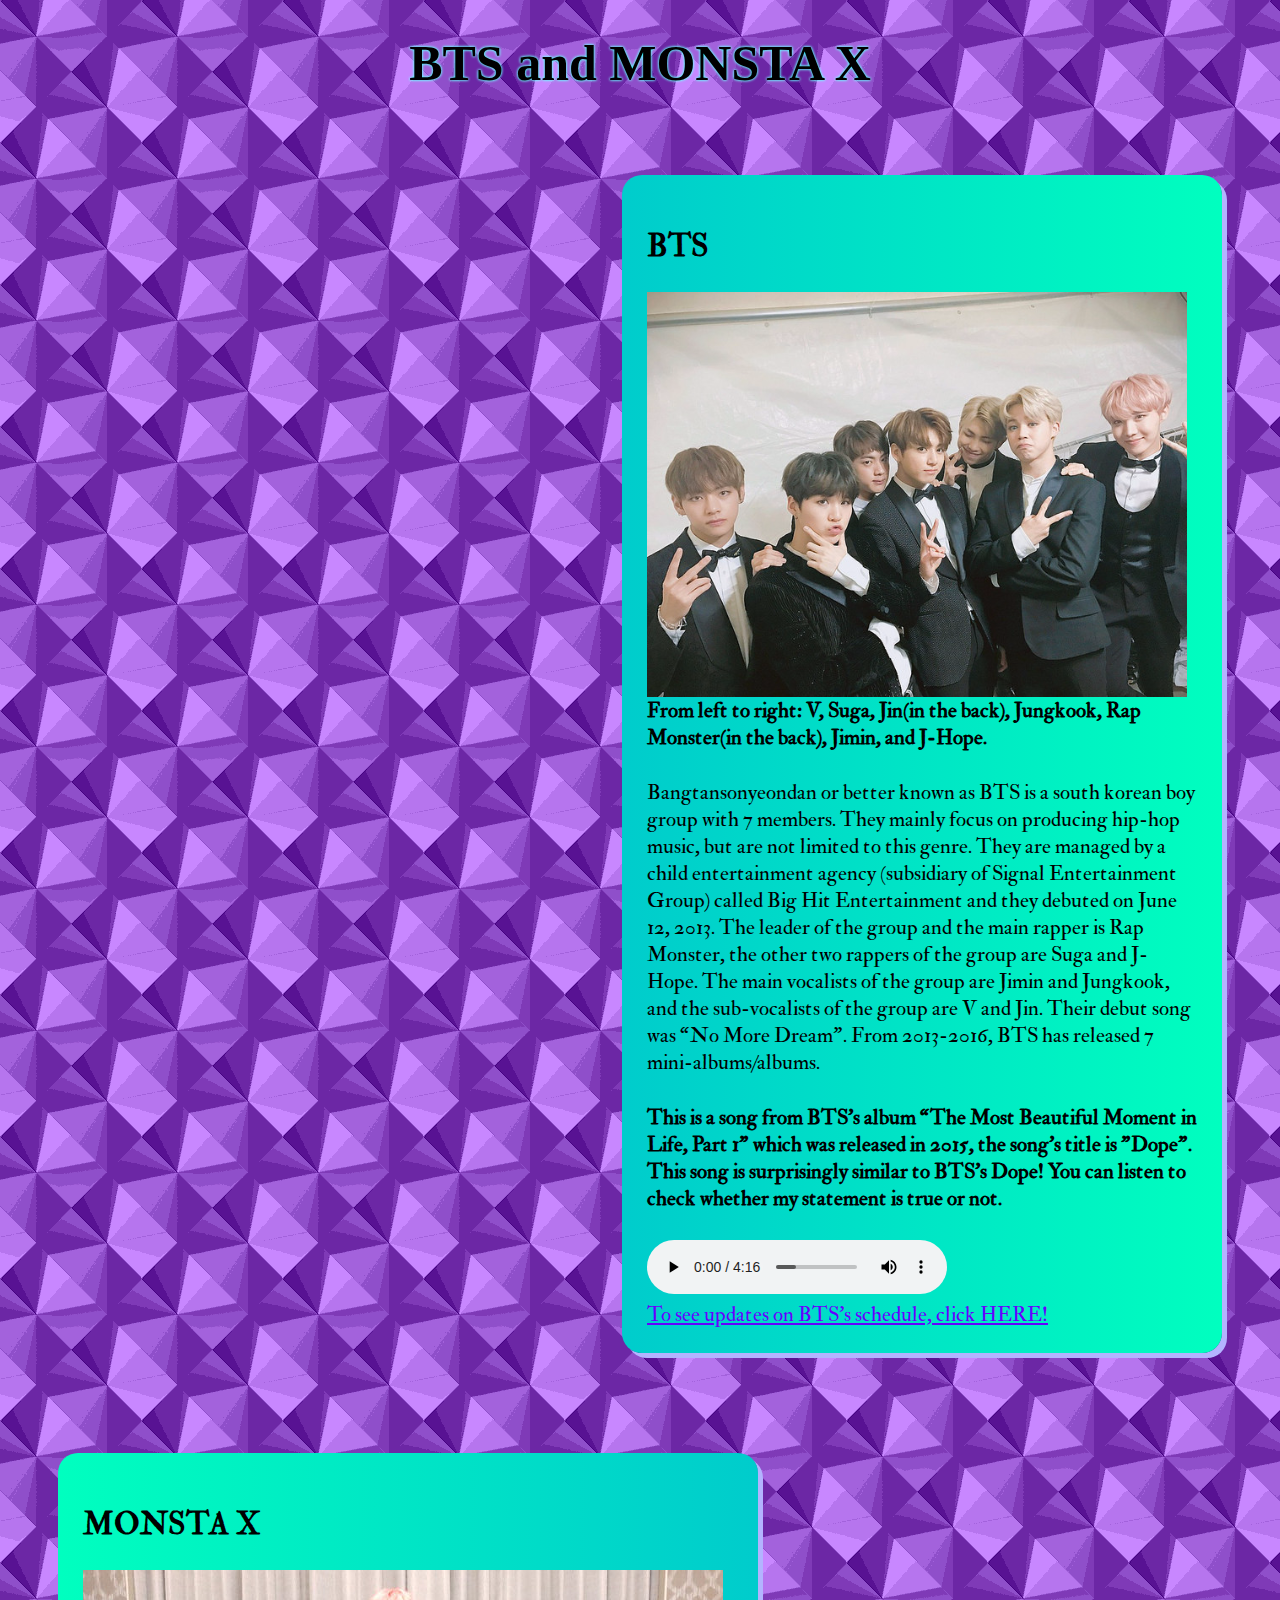
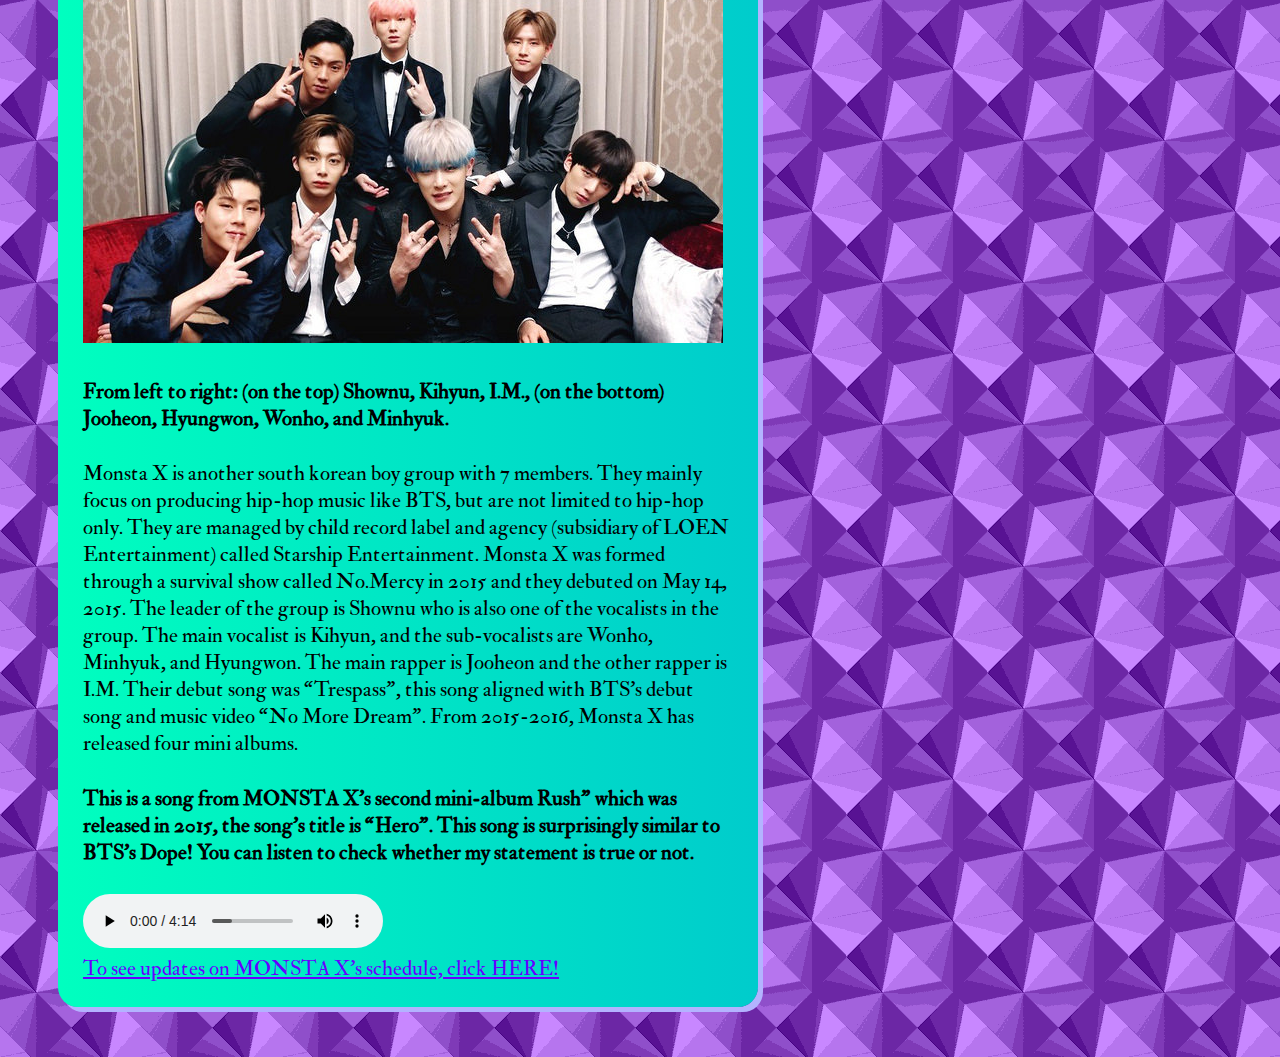
<file: index.html>
<!DOCTYPE html>
<html>
<!--Image Credits: JannShi(Flickr), Jann Shi(Flickr). Music Credits: Huggling/soundcloud, Antonica Kadima/soundcloud-->

<head>
    <meta charset="UTF-8">
    <title>BTS and MONSTA X</title>
    <link rel="stylesheet" href="style.css" type="text/css">
    <link href="https://fonts.googleapis.com/css?family=IM+Fell+Double+Pica|IM+Fell+English+SC" rel="stylesheet">
</head>

<body>
    <h1>BTS and MONSTA X</h1>

    <div class="bts">
        <h2>BTS</h2>


        <p><img id="bts" src="bts.jpg" alt="BTS">
            <h4>From left to right: V, Suga, Jin(in the back), Jungkook, Rap Monster(in the back), Jimin, and J-Hope.</h4> Bangtansonyeondan or better known as BTS is a south korean boy group with 7 members. They mainly focus on producing hip-hop music, but
            are not limited to this genre. They are managed by a child entertainment agency (subsidiary of Signal Entertainment Group) called Big Hit Entertainment and they debuted on June 12, 2013. The leader of the group and the main rapper is Rap Monster,
            the other two rappers of the group are Suga and J-Hope. The main vocalists of the group are Jimin and Jungkook, and the sub-vocalists of the group are V and Jin. Their debut song was “No More Dream”. From 2013-2016, BTS has released 7 mini-albums/albums.</p>
        <h4>This is a song from BTS's album “The Most Beautiful Moment in Life, Part 1" which was released in 2015, the song's title is "Dope". This song is surprisingly similar to BTS's Dope! You can listen to check whether my statement is true or not.</h4>

        <audio controls>
        <source src="bts-dope.mp3" type="audio/mp3">
    </audio>
<br>
        <a href="https://twitter.com/bts_bighit">To see updates on BTS's schedule, click HERE!</a>
    </div>

    <div class="mx">
        <h2>MONSTA X</h2>
        <p> <img id="monstax" src="monstax.jpg" alt="MONSTAX">
            <h4>From left to right: (on the top) Shownu, Kihyun, I.M., (on the bottom) Jooheon, Hyungwon, Wonho, and Minhyuk.</h4> Monsta X is another south korean boy group with 7 members. They mainly focus on producing hip-hop music like BTS, but are not limited to hip-hop only. They
           are managed by child record label and agency (subsidiary of LOEN Entertainment) called Starship Entertainment. Monsta X was formed through a survival show called No.Mercy in 2015 and they debuted on May 14, 2015. The leader of the group is
            Shownu who is also one of the vocalists in the group. The main vocalist is Kihyun, and the sub-vocalists are Wonho, Minhyuk, and Hyungwon. The main rapper is Jooheon and the other rapper is I.M. Their debut song was “Trespass”, this song aligned
            with BTS’s debut song and music video “No More Dream”. From 2015-2016, Monsta X has released four mini albums.</p>
        <h4>This is a song from MONSTA X's second mini-album Rush" which was released in 2015, the song's title is “Hero". This song is surprisingly similar to BTS's Dope! You can listen to check whether my statement is true or not.</h4>
        <audio controls>
        <source src="monstax-hero.mp3" type="audio/mp3">
    </audio>
        <br>
        <a href="https://twitter.com/officialmonstax">To see updates on MONSTA X's schedule, click HERE!</a>
    </div>

</body>

</html>
</file>
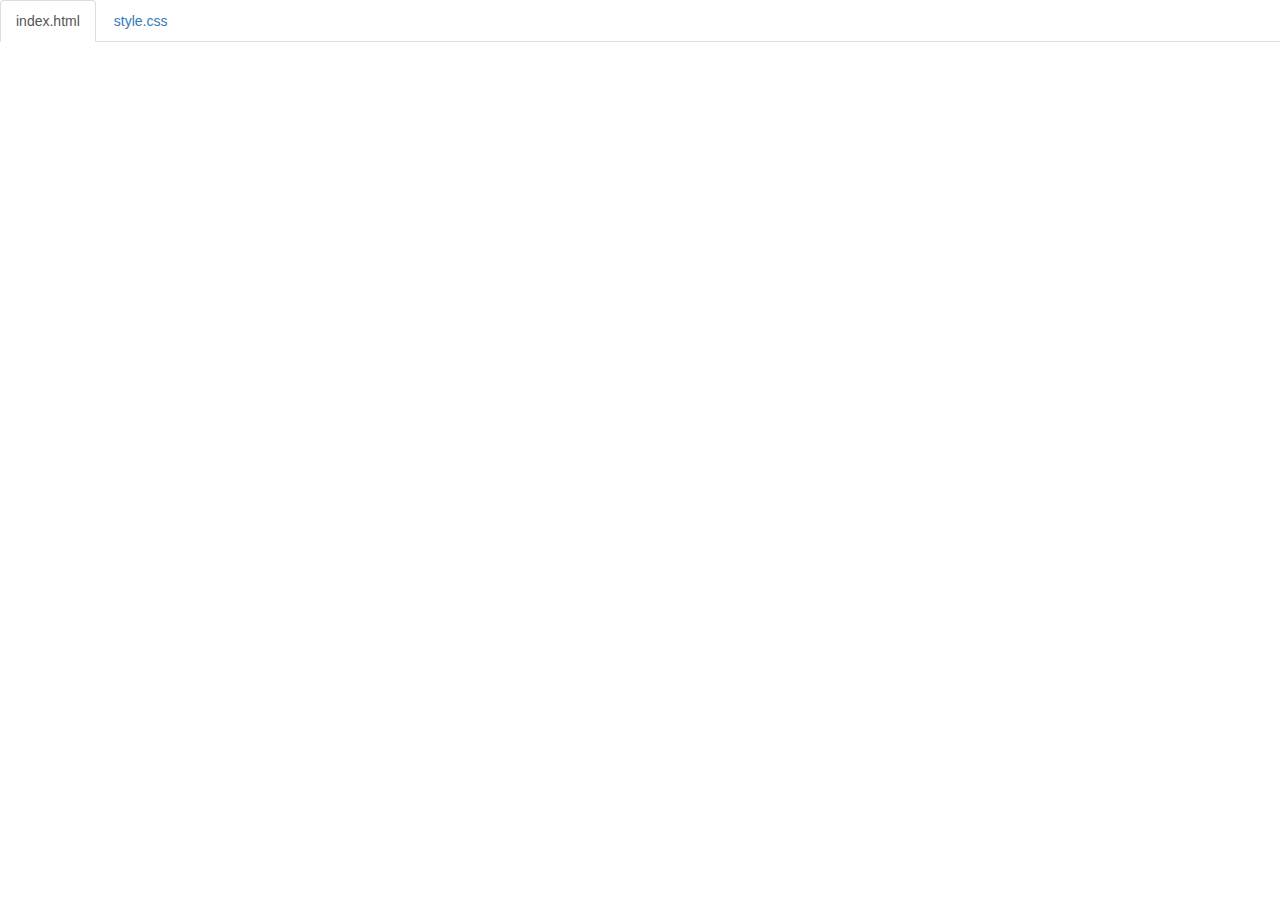
<file: code.html>
<!DOCTYPE html>
<html lang="en">

<head>
    <title>Code</title>
    <meta charset="utf-8">
    <meta name="viewport" content="width=device-width, initial-scale=1">
    <link rel="stylesheet" href="https://maxcdn.bootstrapcdn.com/bootstrap/3.3.6/css/bootstrap.min.css">
    <script src="https://ajax.googleapis.com/ajax/libs/jquery/1.12.0/jquery.min.js"></script>
    <script src="https://maxcdn.bootstrapcdn.com/bootstrap/3.3.6/js/bootstrap.min.js"></script>
    <style>
        body {
            padding-top: 50px;
        }
        .navbar-fixed-top {
            background-color: white;
        }
    </style>
</head>

<body>

<!--
The section below puts tabs at the top of the page.
As long as your files are index.html and style.css,
you don't need to change anything below.

If you have any other files, make sure you follow the structure below.
-->

    <div class="container-fluid">
        <ul class="nav nav-tabs navbar-fixed-top">
            <li class="active"><a href="#index">index.html</a></li>
            <li><a href="#style">style.css</a></li>
        </ul>

<!-- 
URL structure:
https://gist-it.appspot.com/github/OWNERSUSERNAME/REPONAME/raw/master/FILEPATH?footer=0

DIRECTIONS:
1. Copy the URL above
2. Paste it both places where you see URL below, i.e. script src="URL"
3. Replace the CAPITALIZED info with your info.

EXAMPLE: 
https://gist-it.appspot.com/github/bmuellerhstat/website-portfolio-example/raw/master/index.html?footer=0
-->
        <div class="tab-content">
            <div id="index" class="tab-pane fade in active">
                <script src="https://gist-it.appspot.com/github/shifaq2337/css3project/raw/master/index.html?footer=0"></script>
            </div>
            <div id="style" class="tab-pane fade">
                <script src="https://gist-it.appspot.com/github/shifaq2337/css3project/raw/master/style.css?footer=0"></script>
            </div>
        </div>
    </div>

    <script>
        $(document).ready(function() {
            $(".nav-tabs a").click(function() {
                $(this).tab('show');
            });
            $('.nav-tabs a').on('shown.bs.tab', function(event) {
                var x = $(event.target).text(); // active tab
                var y = $(event.relatedTarget).text(); // previous tab
                $(".act span").text(x);
                $(".prev span").text(y);
            });
            
            // custom code font-size (feel free to change this)
            $('pre').css('font-size','16px');
        });
    </script>

</body>

</html>
</file>
<file: style.css>
h1 {
    text-align: center;
    text-shadow: 0 0 3px aqua, 0 0 3px white;/* horizontal shadow vertical shadow blur effect and color, another shadow color*/
    color: black;
    font-family: 'IM Fell English SC', serif;
    font-size: 50px;
}

h2 {}

body {
    background-image: url(background1.png);
}

.bts {
    padding: 25px;
    background: linear-gradient(-90deg, #00ffbf, #00cccc);/*background of div = linear gradient ( the angle switched the colors, from turquoise to mint color)*/
    border-radius: 20px;
    /*produces rounded borders*/
    margin: 50px;
    width: 550px;
    box-shadow: 5px 5px #b3b3ff;/*the horizontal shadow and the vertical shadow specified to create div/box shadow*/
    float: right;
    font-family: 'IM Fell Double Pica', serif;
    font-size: 21px;
}

#bts {
    float: left;
    transition: transform 2s;/*allows the rotation of picture to occur for 2s and then revert back to original position*/
}

#bts:hover {/*when mouse is hovering on the picture*/
    transform: rotateZ(360deg);/*changes the picture by rotating it 360 degrees around its Z-axis*/
}

.mx {
    padding: 25px;
    background: linear-gradient(90deg, #00ffbf, #00cccc);/*background of div = linear gradient (from mint color to turquoise)*/
    border-radius: 20px;/*produces rounded borders*/
    margin: 50px;
    width: 650px;
    float: left;
    box-shadow: 5px 5px #b3b3ff;/*the horizontal shadow and the vertical shadow specified to create div/box shadow*/
    font-family: 'IM Fell Double Pica', serif;
    font-size: 21px;
}

p {
    animation: slidein 3s ease-in;/*animation = name of the animation, animation-duration = 3s, and the animation speed actually known as animation-timing-function = ease-in*/
}

@keyframes slidein {/*a rule where you state how the animation changes from a certain style to another style at specified times*/
    from {
        /*the pictures start off being in the right where they are not visibile to sliding in to view*/
        margin-left: 200%;
        /*picture pushed from margin from left which causes picture to be in the right instead*/
        width: 300%;
    }
    to {
        margin-left: 0%;
        width: 100%;
    }
}

#monstax {
    transition: transform 2s;/*allows the rotation of picture to occur for 2s and then revert back to original position*/
}

#monstax:hover {/*when mouse is hovering on the picture*/
    transform: rotateY(360deg);/*changes the picture by rotating it 360 degrees around its y-axis*/
}

a {
    color: #6600ff;
/*purple*/
}
</file>
